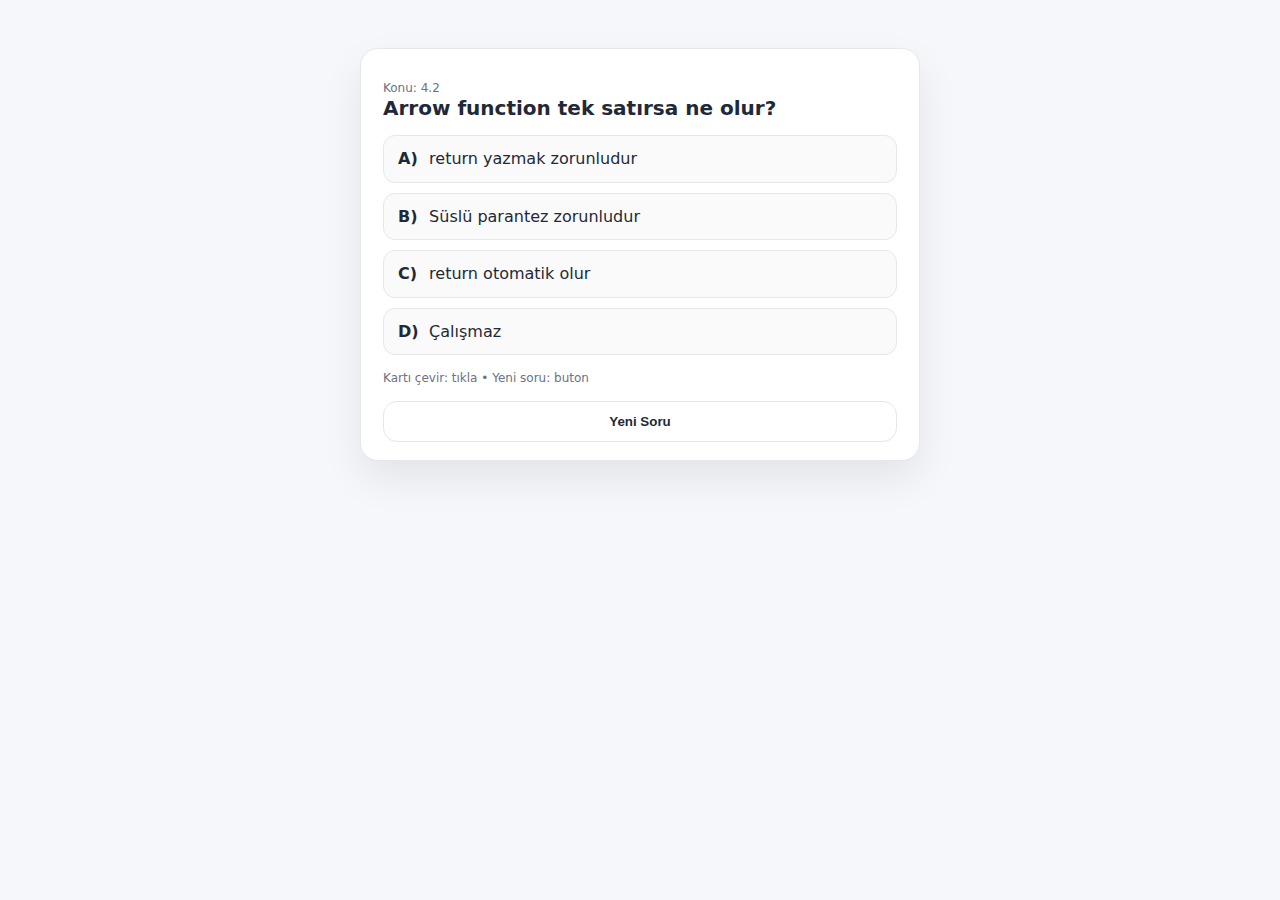
<file: quiz/index.html>
<!doctype html>
<html lang="tr">
<head>
  <meta charset="UTF-8" />
  <meta name="viewport" content="width=device-width, initial-scale=1.0" />
  <title>Quiz</title>
  <link rel="stylesheet" href="styles.css" />
</head>
<body>
  <div class="card" id="card" title="Kartı çevirmek için tıkla">
    <div class="card__inner">
      <div id="front">
        <div class="muted" id="setLabel">Konu: -</div>
        <h2 id="qText">Yükleniyor...</h2>
        <ul id="opts" class="options"></ul>
        <div class="muted">Kartı çevir: tıkla • Yeni soru: buton</div>
      </div>

      <div id="back" style="display:none;">
        <h2>Cevap</h2>
        <p id="ansText"></p>
        <div class="muted">Geri dön: tıkla</div>
      </div>

      <button id="nextBtn" type="button" class="btn">Yeni Soru</button>
    </div>
  </div>

  <script src="app.js"></script>
</body>
</html>
</file>
<file: quiz/styles.css>
:root{
  --bg:#f6f7fb;
  --card:#ffffff;
  --border:#e4e7ec;
  --text:#1f2937;
  --muted:#6b7280;
  --shadow: 0 18px 40px rgba(0,0,0,.08);
  --radius: 18px;

  --green:#22c55e;
  --green-bg:#eafaf0;

  --red:#ef4444;
  --red-bg:#fdecec;
}

*{ box-sizing:border-box; }
html,body{ height:100%; }

body{
  margin:0;
  font-family: ui-sans-serif, system-ui, -apple-system, Segoe UI, Roboto, Arial;
  background: var(--bg);
  color: var(--text);
  display:flex;
  justify-content:center;
  align-items:flex-start;
  padding:48px 16px;
}

.card{
  width: min(560px, 100%);
  background: var(--card);
  border: 1px solid var(--border);
  border-radius: var(--radius);
  box-shadow: var(--shadow);
  cursor:pointer;
  user-select:none;
  transition: box-shadow .12s ease; /* transform kaldırıldı */
}

/* Hover'da oynama yok */
.card:hover{
  box-shadow: var(--shadow);
}

.card__inner{
  padding: 22px 22px 18px;
}

h2{
  margin: 0 0 14px;
  font-size: 20px;
  line-height: 1.3;
}

.options{
  list-style: none;
  padding: 0;
  margin: 0 0 16px;
  display: grid;
  gap: 10px;
}

.options li{
  border: 1px solid var(--border);
  background: #fafafa;
  border-radius: 12px;
  padding: 12px 14px;
  line-height: 1.35;
}

.options li strong{
  display:inline-block;
  min-width: 26px;
  font-weight: 600;
}

/* Şık davranışları */
.option{
  cursor: pointer;
  transition: border-color .12s ease, background .12s ease; /* transform kaldırıldı */
}

/* Hover'da sadece renk değişsin */
.option:hover{
  background: #f2f4f7;
}

.option--disabled{
  pointer-events: none;
}

/* Doğru / yanlış */
.option--correct{
  border-color: var(--green) !important;
  background: var(--green-bg) !important;
}

.option--wrong{
  border-color: var(--red) !important;
  background: var(--red-bg) !important;
}

/* Cevap alanı */
#ansText{
  margin: 0 0 12px;
  border: 1px solid var(--green);
  background: var(--green-bg);
  padding: 12px;
  border-radius: 12px;
}

/* Küçük açıklamalar */
.muted{
  color: var(--muted);
  font-size: 12px;
  margin-top: 10px;
}

/* Buton */
.btn{
  margin-top: 16px;
  width: 100%;
  padding: 12px 14px;
  border-radius: 14px;
  border: 1px solid var(--border);
  background: #ffffff;
  color: var(--text);
  font-weight: 600;
  cursor: pointer;
  transition: background .12s ease; /* transform kaldırıldı */
}

.btn:hover{
  background: #f3f4f6;
}

/* Active'de oynama olmasın */
.btn:active{
  transform: none;
}

/* =========================
   KOD GÖRÜNÜMÜ (JSON içi)
   ========================= */

.inline-code,
code{
  font-family: ui-monospace, SFMono-Regular, Menlo, Monaco, Consolas,
               "Liberation Mono","Courier New", monospace;
  font-size: .95em;
  background:#f3f4f6;
  border:1px solid var(--border);
  padding:2px 6px;
  border-radius:8px;
}

pre.codeblock{
  margin:12px 0;
  padding:14px 16px;
  background:#f8fafc;
  border:1px solid var(--border);
  border-radius:14px;
  overflow:auto;
}

pre.codeblock code{
  background:transparent;
  border:0;
  padding:0;
  display:block;
  white-space:pre;
  font-size: 13px;
  line-height: 1.45;
}

/* Hareket azaltma */
@media (prefers-reduced-motion: reduce){
  .card, .btn, .option{ transition:none; }
}
</file>
